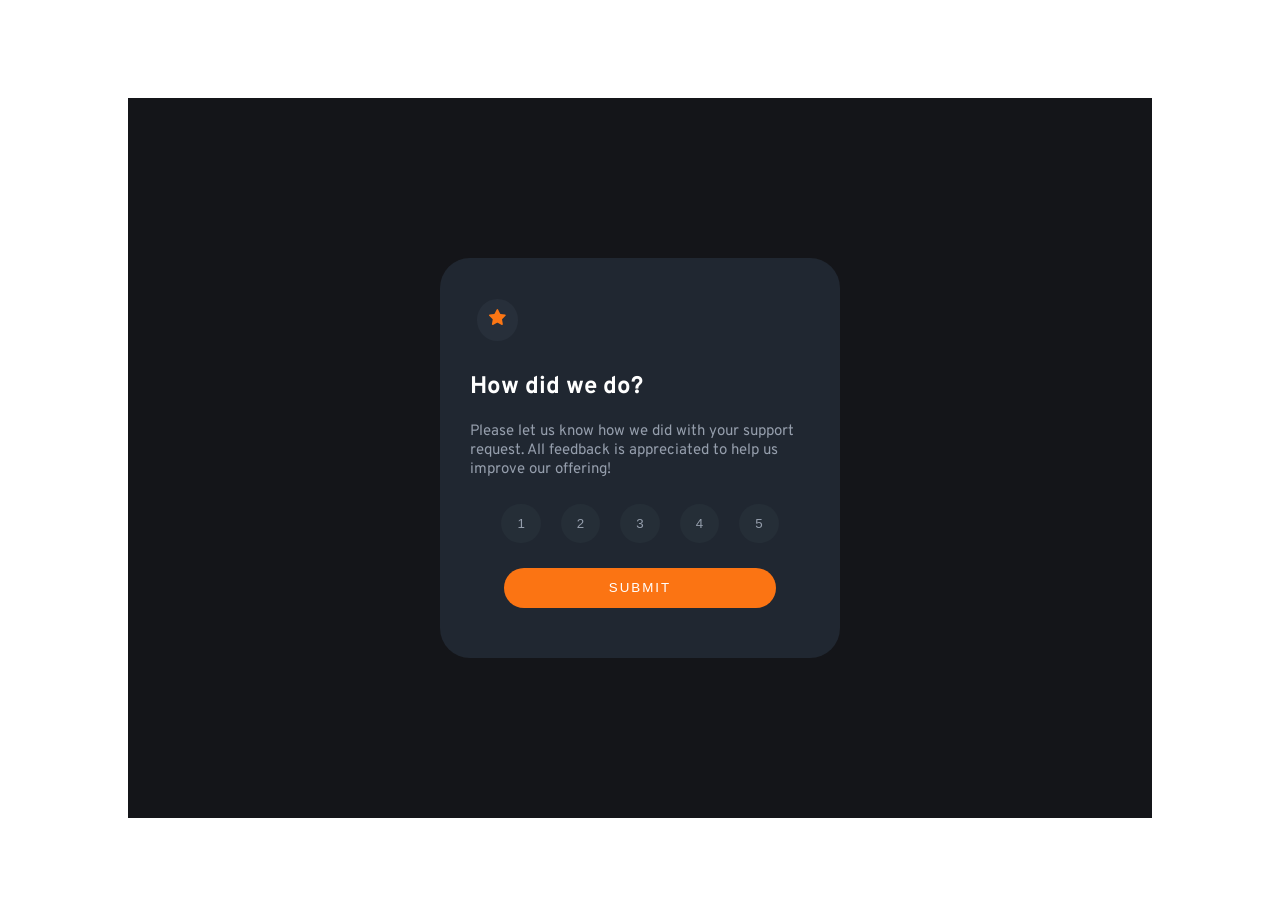
<file: index.html>
<!DOCTYPE html>
<html lang="en">

<head>
    <meta charset="UTF-8">
    <link rel="icon" type="image/png" sizes="32x32" href="./images/favicon-32x32.png">
    <link rel="stylesheet" href="style.css">
    <title>Frontend Mentor | Interactive rating component</title>
</head>

<body>
    <div class="blackBg" >
        <div class="page1" id="page1">
            <div class="content">
                <div class="circle">
                    <svg width="17" height="16" xmlns="http://www.w3.org/2000/svg">
                        <path
                            d="m9.067.43 1.99 4.031c.112.228.33.386.58.422l4.45.647a.772.772 0 0 1 .427 1.316l-3.22 3.138a.773.773 0 0 0-.222.683l.76 4.431a.772.772 0 0 1-1.12.813l-3.98-2.092a.773.773 0 0 0-.718 0l-3.98 2.092a.772.772 0 0 1-1.119-.813l.76-4.431a.77.77 0 0 0-.222-.683L.233 6.846A.772.772 0 0 1 .661 5.53l4.449-.647a.772.772 0 0 0 .58-.422L7.68.43a.774.774 0 0 1 1.387 0Z"
                            fill="#FC7614" />
                    </svg>
                </div>
                <h2>How did we do?</h2>
                <p>Please let us know how we did with your support request. All feedback is appreciated to help us
                    improve our offering!</p>
                <div class="btns" id="btns">
                    <!-- <button class="btn">1</button>
                    <button class="btn">2</button>
                    <button class="btn">3</button>
                    <button class="btn clicked">4</button>
                    <button class="btn">5</button> -->
                </div>
                <div class="btns"><button id="submitBtn">SUBMIT</button></div>
            </div>
        </div>

        <div class="page1 page2" id="page2">
            <div class="content2">
                <div class="images">
                    <svg width="162" height="108" xmlns="http://www.w3.org/2000/svg">
                        <g fill="none">
                            <path
                                d="M30 93.744h-.044a23.456 23.456 0 0 1-1.61-.189.543.543 0 0 1 .155-1.076c.52.076 1.04.135 1.563.178a.538.538 0 0 1-.043 1.076l-.022.01Zm5.37-.205a.538.538 0 0 1-.08-1.076 19.51 19.51 0 0 0 1.54-.306.536.536 0 0 1 .645.403.538.538 0 0 1-.397.646c-.537.129-1.074.236-1.611.323l-.097.01Zm-12.137-1.312a.536.536 0 0 1-.183-.033 24.346 24.346 0 0 1-1.525-.608.539.539 0 0 1 .424-.99c.483.21.983.404 1.472.587a.538.538 0 0 1-.188 1.044Zm18.759-.829a.538.538 0 0 1-.242-1.022c.467-.226.934-.479 1.39-.742a.536.536 0 1 1 .538.93c-.478.275-.967.538-1.45.78a.536.536 0 0 1-.258.054h.022Zm-24.994-2.292a.536.536 0 0 1-.29-.08c-.457-.29-.913-.597-1.36-.91a.536.536 0 1 1 .612-.882c.436.307.876.597 1.322.883a.538.538 0 0 1-.284.99Zm30.772-1.544a.537.537 0 0 1-.408-.193.539.539 0 0 1 .06-.759l.117-.124c.355-.306.715-.624 1.074-.957a.537.537 0 1 1 .73.79c-.375.345-.74.673-1.106.985l-.123.102a.537.537 0 0 1-.344.156Zm-36.326-2.69a.537.537 0 0 1-.36-.14c-.402-.37-.8-.747-1.18-1.124a.539.539 0 0 1 .751-.769c.376.371.763.737 1.155 1.076a.538.538 0 0 1 .032.764.537.537 0 0 1-.398.194Zm41.305-2.21a.537.537 0 0 1-.398-.899c.355-.393.715-.79 1.074-1.2a.537.537 0 1 1 .806.71c-.365.415-.725.818-1.074 1.21a.537.537 0 0 1-.408.152v.026ZM6.724 79.723a.537.537 0 0 1-.424-.204 41.79 41.79 0 0 1-.989-1.308.539.539 0 0 1 .124-.753.536.536 0 0 1 .746.124c.312.425.629.85.962 1.27a.539.539 0 0 1-.42.871Zm50.579-2.383a.539.539 0 0 1-.419-.877c.338-.414.677-.828 1.015-1.253a.537.537 0 1 1 .838.672l-1.02 1.259a.537.537 0 0 1-.414.199ZM2.9 73.887a.537.537 0 0 1-.473-.312c-.257-.5-.499-1-.714-1.485a.539.539 0 0 1 .685-.72c.133.052.24.154.298.285.21.462.44.946.687 1.425a.539.539 0 0 1-.483.786v.021Zm58.753-2.028a.537.537 0 0 1-.424-.866l.988-1.275a.537.537 0 1 1 .848.656l-.988 1.275a.537.537 0 0 1-.424.188v.022ZM.682 67.286a.537.537 0 0 1-.537-.462A17.06 17.06 0 0 1 0 65.16a.538.538 0 1 1 1.074 0c.018.519.063 1.036.134 1.55a.539.539 0 0 1-.462.607l-.064-.032Zm65.24-.973a.537.537 0 0 1-.43-.867l.984-1.28a.536.536 0 0 1 .853.65l-.993 1.265a.537.537 0 0 1-.414.21v.022Zm88.49-2.96a.724.724 0 0 1-.15 0 .537.537 0 0 1-.366-.666c.134-.474.28-.99.424-1.544a.538.538 0 0 1 .655-.388.537.537 0 0 1 .382.662c-.145.538-.29 1.076-.43 1.565a.537.537 0 0 1-.515.372Zm-84.247-2.592a.536.536 0 0 1-.424-.867l.983-1.28a.54.54 0 1 1 .854.662l-.989 1.275a.537.537 0 0 1-.413.183l-.01.027Zm-68.924-.382a.536.536 0 0 1-.156 0 .538.538 0 0 1-.355-.673 21.47 21.47 0 0 1 .537-1.565.537.537 0 1 1 .994.403c-.193.49-.37.985-.537 1.474a.537.537 0 0 1-.473.334l-.01.027Zm154.782-3.863a.311.311 0 0 1-.102 0 .538.538 0 0 1-.43-.624c.097-.538.188-1.044.28-1.582a.545.545 0 1 1 1.073.178c-.09.538-.182 1.076-.279 1.614a.537.537 0 0 1-.542.414ZM74.46 55.209a.537.537 0 0 1-.424-.872l1.004-1.27a.537.537 0 1 1 .838.673l-.999 1.264a.537.537 0 0 1-.408.205h-.01ZM4.436 54.165a.539.539 0 0 1-.43-.855c.323-.436.666-.872 1.02-1.297a.537.537 0 1 1 .822.694 22.92 22.92 0 0 0-.977 1.237.537.537 0 0 1-.435.221Zm74.408-4.417a.539.539 0 0 1-.414-.877l1.026-1.248a.537.537 0 1 1 .843.667l-1.02 1.243a.537.537 0 0 1-.435.215Zm78.124-.161h-.043a.538.538 0 0 1-.494-.576c.043-.538.075-1.076.107-1.614a.538.538 0 0 1 .564-.538c.295.018.52.27.505.565a54.253 54.253 0 0 1-.107 1.614.538.538 0 0 1-.532.549ZM9.28 49.13a.537.537 0 0 1-.338-.958c.8-.646 1.316-.99 1.337-1.006a.536.536 0 0 1 .59.898s-.499.334-1.25.942a.536.536 0 0 1-.35.124h.011Zm74.075-4.74a.537.537 0 0 1-.403-.888c.35-.408.704-.817 1.074-1.22a.537.537 0 1 1 .806.71c-.355.403-.71.806-1.074 1.215a.537.537 0 0 1-.414.183h.01Zm73.742-1.797a.537.537 0 0 1-.537-.505 54.325 54.325 0 0 0-.118-1.614.54.54 0 1 1 1.074-.097c.048.538.091 1.076.118 1.614 0 .285-.221.52-.505.538l-.032.064Zm-69.064-3.416a.537.537 0 0 1-.392-.904c.365-.398.735-.79 1.106-1.178a.536.536 0 0 1 .779.737l-1.074 1.173a.537.537 0 0 1-.44.172h.02Zm68.092-3.502a.537.537 0 0 1-.537-.409 22.668 22.668 0 0 0-.408-1.533.539.539 0 0 1 1.03-.307c.151.538.296 1.05.425 1.587a.539.539 0 0 1-.398.651l-.112.01Zm-63.221-1.512a.537.537 0 0 1-.376-.92l1.165-1.13a.537.537 0 1 1 .763.76c-.387.365-.768.741-1.155 1.118a.537.537 0 0 1-.419.172h.022Zm5.14-4.745a.537.537 0 0 1-.355-.941l1.235-1.076a.539.539 0 1 1 .693.828c-.408.34-.817.689-1.225 1.039a.537.537 0 0 1-.37.15h.021Zm55.197-.575c-.247-.468-.505-.931-.779-1.378a.537.537 0 1 1 .918-.554c.285.463.537.947.811 1.431a.539.539 0 0 1-.478.791.537.537 0 0 1-.472-.29ZM103.5 25.055a.539.539 0 0 1-.322-.974c.44-.322.88-.634 1.32-.946a.537.537 0 0 1 .845.394.54.54 0 0 1-.227.488l-1.3.93a.536.536 0 0 1-.338.108h.022Zm46.132-1.56a.537.537 0 0 1-.381-.161c-.359-.359-.74-.717-1.144-1.076a.536.536 0 1 1 .709-.807c.408.36.81.742 1.197 1.135a.539.539 0 0 1 0 .759.537.537 0 0 1-.403.15h.022Zm-40.279-2.28a.537.537 0 0 1-.274-1.001c.473-.275.946-.538 1.418-.797a.54.54 0 0 1 .81.474.542.542 0 0 1-.273.468c-.467.253-.929.538-1.39.785a.536.536 0 0 1-.344.07h.053Zm34.737-1.894a.504.504 0 0 1-.258-.07c-.451-.248-.924-.49-1.407-.716a.539.539 0 0 1 .462-.974c.499.237.988.49 1.46.748a.538.538 0 0 1-.257 1.012Zm-28.49-1.195a.537.537 0 0 1-.2-1.038c.505-.204 1.01-.398 1.52-.581a.537.537 0 0 1 .366 1.011c-.495.178-.989.366-1.483.57a.536.536 0 0 1-.247.038h.043Zm22.045-1.452a.777.777 0 0 1-.156 0c-.505-.15-1.02-.29-1.53-.41a.553.553 0 0 1 .252-1.075c.537.129 1.074.269 1.611.425a.542.542 0 0 1-.15 1.076l-.027-.016Zm-15.456-.597a.537.537 0 0 1-.118-1.066c.537-.107 1.074-.21 1.61-.29a.543.543 0 0 1 .59.735.544.544 0 0 1-.423.34c-.537.082-1.036.178-1.557.286a.365.365 0 0 1-.102-.005Zm8.555-.603h-.038a32.41 32.41 0 0 0-1.579-.06.538.538 0 0 1 0-1.075c.537 0 1.074.027 1.638.06a.538.538 0 0 1-.032 1.075h.01Z"
                                fill="#E6E6E6" />
                            <path fill="#39475F" d="M119.847 100.221H58.146L70.332.793h55.025l5.747 7.601z" />
                            <path fill="#61728D" d="M113.172 100.221H51.465L63.651.793h61.706z" />
                            <path fill="#181F27" d="M110.132 81.354H58.576l8.791-71.695h51.557z" />
                            <path fill="#1E252E" d="m92.743 50.055 14.897.177-.29 2.308-14.607-.252z" />
                            <path fill="#39475F" d="m51.465 100.221 7.422 6.864 60.037.915.923-7.779z" />
                            <path
                                d="M99.096 29.058s2.572.183 3.888 5.03c1.316 4.847.865 18.377.865 18.377l-11.096-.177s-5.537-20.137 6.343-23.23Z"
                                fill="#2D394B" />
                            <path fill="#FC7614" d="M5.42 32.843 45.778 0l21.18 26.119L26.603 58.96z" />
                            <path fill="#FFF" d="M27.49 21.931 45.56 7.226l3.497 4.313-18.07 14.706z" />
                            <path
                                d="m25.272 45.175 5.338-4.345a2.772 2.772 0 0 1 3.902.404 2.781 2.781 0 0 1-.404 3.91l-5.338 4.344a2.772 2.772 0 0 1-3.903-.404 2.781 2.781 0 0 1 .405-3.91ZM37.33 35.365l16.89-13.743a2.772 2.772 0 0 1 3.902.404 2.781 2.781 0 0 1-.405 3.909L40.83 39.679a2.772 2.772 0 0 1-3.903-.404 2.781 2.781 0 0 1 .405-3.91Z"
                                fill="#FFF" opacity=".46" />
                            <ellipse fill="#FFF" opacity=".3" cx="17.937" cy="33.636" rx="3.673" ry="3.68" />
                            <ellipse fill="#FFF" opacity=".3" cx="21.664" cy="30.284" rx="3.673" ry="3.68" />
                            <path
                                d="M99.096 29.058s-5.838 2.103-3.803 18.581c1.493 12.073-3.55 28.056-11.004 28.25-7.454.193-21.202-.463-21.202-.463s7.159-18.56 5.676-34.145a14.786 14.786 0 0 1 .763-6.456c.87-2.373 2.487-4.842 5.494-5.245 6.004-.818 24.076-.522 24.076-.522Z"
                                fill="#BAD6FA" />
                            <path
                                d="m58.957 76.63 26.342-.537s-4.017-3.992-4.27-14.154l-36.234.538a31.494 31.494 0 0 0 2.841 7.531 12.547 12.547 0 0 0 11.32 6.623Z"
                                fill="#546F8D" />
                            <path fill="#2D394B" d="m78.21 14.834-.918 6.041h26.621l.806-6.041z" />
                            <path
                                d="M85.54 86.19c-2.872-2.517-7.416-2.022-9.446 1.222a4.955 4.955 0 0 0-.8 2.647c0 3.98 2.744 6.59 8.227 5.492 4.184-.839 5.779-6.073 2.02-9.36Z"
                                fill="#FFF" opacity=".48" />
                            <ellipse fill="#FC7614" cx="147.188" cy="81.542" rx="14.812" ry="14.837" />
                            <path
                                d="M73.731 35.75a.537.537 0 0 1-.038-1.076c.113 0 11.343-.828 17.363-.29a.54.54 0 0 1-.096 1.076c-5.908-.538-17.079.274-17.186.285l-.043.005Zm-.891 7.279a.538.538 0 0 1-.038-1.076c.113 0 11.342-.828 17.363-.29a.54.54 0 0 1-.097 1.076c-5.907-.538-17.073.28-17.185.285l-.043.005Zm-.102 7.564a.538.538 0 0 1-.043-1.076c.112 0 11.347-.829 17.362-.29a.54.54 0 0 1-.096 1.075c-5.908-.538-17.073.28-17.186.286l-.037.005Zm-.715 7.564a.537.537 0 0 1-.037-1.076c.112 0 11.342-.829 17.362-.285a.54.54 0 0 1-.096 1.076c-5.908-.538-17.073.28-17.186.285h-.043Z"
                                fill="#FFF" />
                        </g>
                    </svg>
                </div>
                <div class="result" id="result">
                    
                </div>
                <h2 class="thanks">Thank you!</h2>
                <p class="thanks">We appreciate you taking the time to give a rating.<br> if you ever need more support,
                    don't hesitaite to get in touch!</p>
            </div>
        </div>

    </div>

    <script src="app.js"></script>
</body>

</html>
</file>
<file: style.css>
@import url('https://fonts.googleapis.com/css2?family=Overpass:wght@400;700&display=swap');

html {
    height: 100%;
    overflow-y: hidden;
    font-family: Overpass;
}

body {
    min-height: 100%;
    display: flex;
    align-items: center;
    justify-content: center;

}

.blackBg {
    background-color: #141519;
    width: 80vw;
    height: 80vh;

    display: flex;
    align-items: center;
    justify-content: center;
}

.page1 {
    background-color: #202731;
    width: 400px;
    height: 400px;
    color: white;

    border-radius: 30px;
    padding: 30px;
    box-sizing: border-box;
}

.circle {
    padding: 10px 12px;
    margin: 11px 7px;
    background-color: #272f3a;
    display: inline-block;
    border-radius: 30px;
}

p{
    font-size: 15px;
    color:hsl(217, 12%, 63%);
}

.btns {
    display: flex;
    justify-content: center;
}

.btn {
    display: inline-block;
    background-color: #252e37;
    margin: 10px;
    padding: 12px 16px;
    border-radius: 25px;
    color:hsl(217, 12%, 63%);
    border: none;
}

.btn:hover:not(.clicked) {
    background-color: hsl(25, 97%, 53%);
    color:  hsl(0, 0%, 100%);
}

.clicked {
    background-color:  hsl(216, 12%, 54%);
    color:  hsl(0, 0%, 100%);
}

#submitBtn {
    background-color: hsl(25, 97%, 53%);
    width: 80%;
    height: 40px;
    margin: 15px;
    padding: 7px;
    color: hsl(0, 0%, 100%);
    border-radius: 22px;
    letter-spacing: 2px;
    border: none;
}

#submitBtn:hover {
    background-color: hsl(0, 0%, 100%);
    color:hsl(25, 97%, 53%);
}

.page2 {
    display: none;
    /* display: flex; */
    justify-content: center;
    align-items: center;
}

.result {
    color:  hsl(25, 97%, 53%);
    font-size: smaller;
    background-color:hsl(213, 19%, 18%);
    flex-basis: 100%;
    margin: 20px 80px 0 80px;
    text-align: center;
    padding: 7px;
    border-radius: 20px;
}

.thanks {
    text-align: center;
    margin-bottom: 0;
}

.images {
    display: flex;
    flex-basis: 100%;
    justify-content: center;

}

.content2 { 
    display: flex;
    justify-content: center;
    flex-wrap: wrap;
}
</file>
